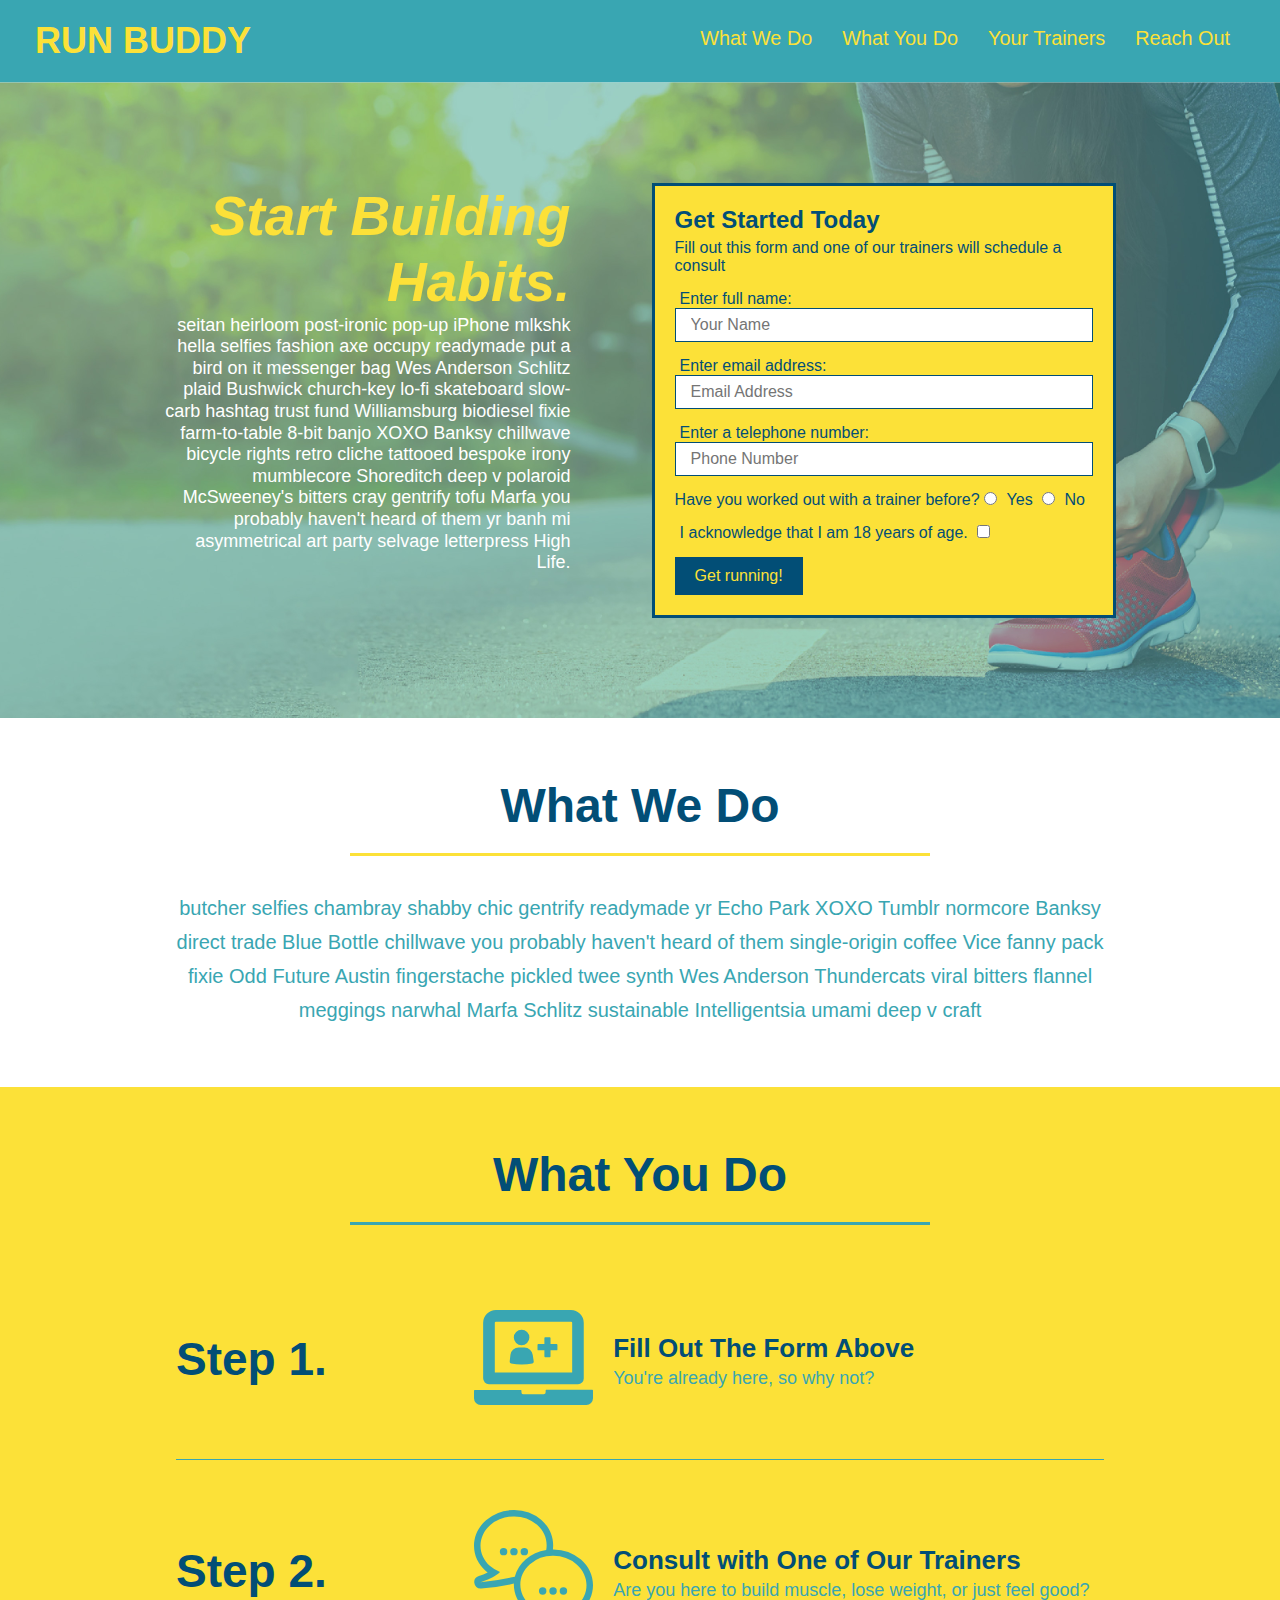
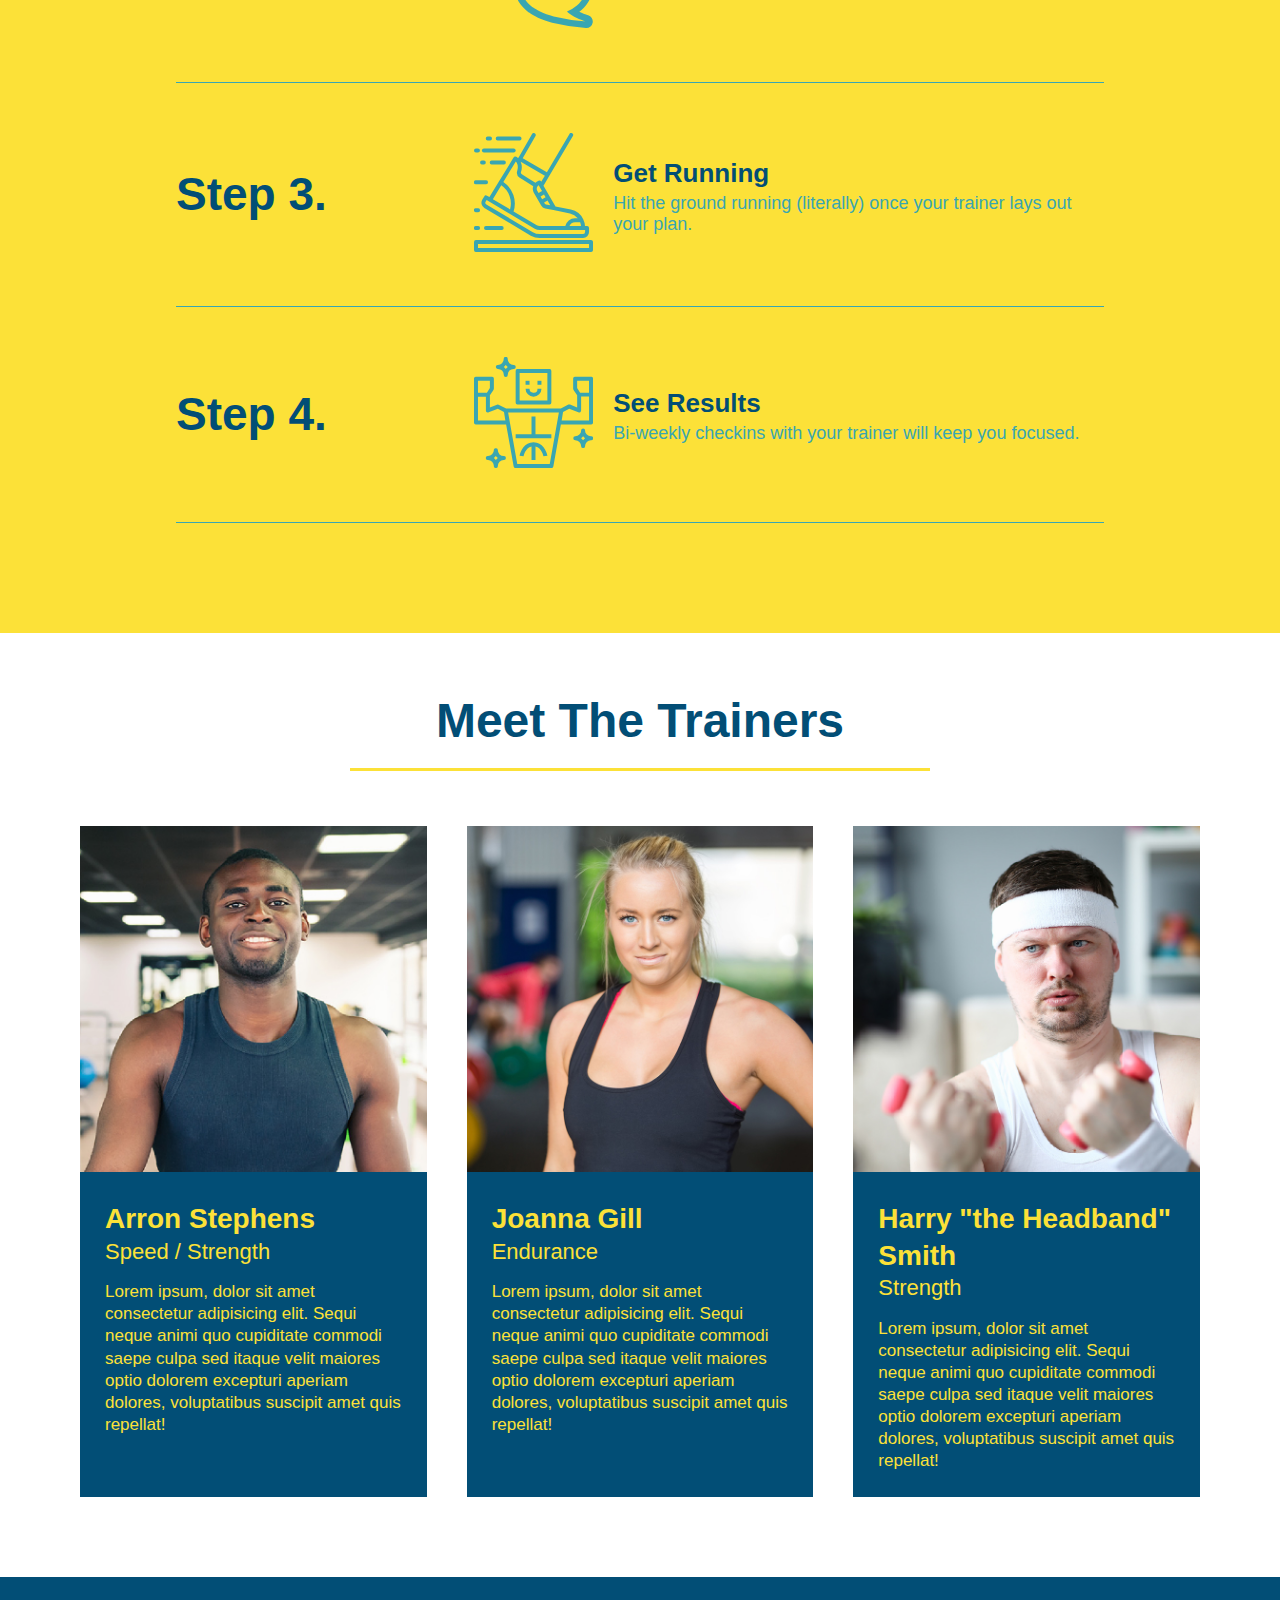
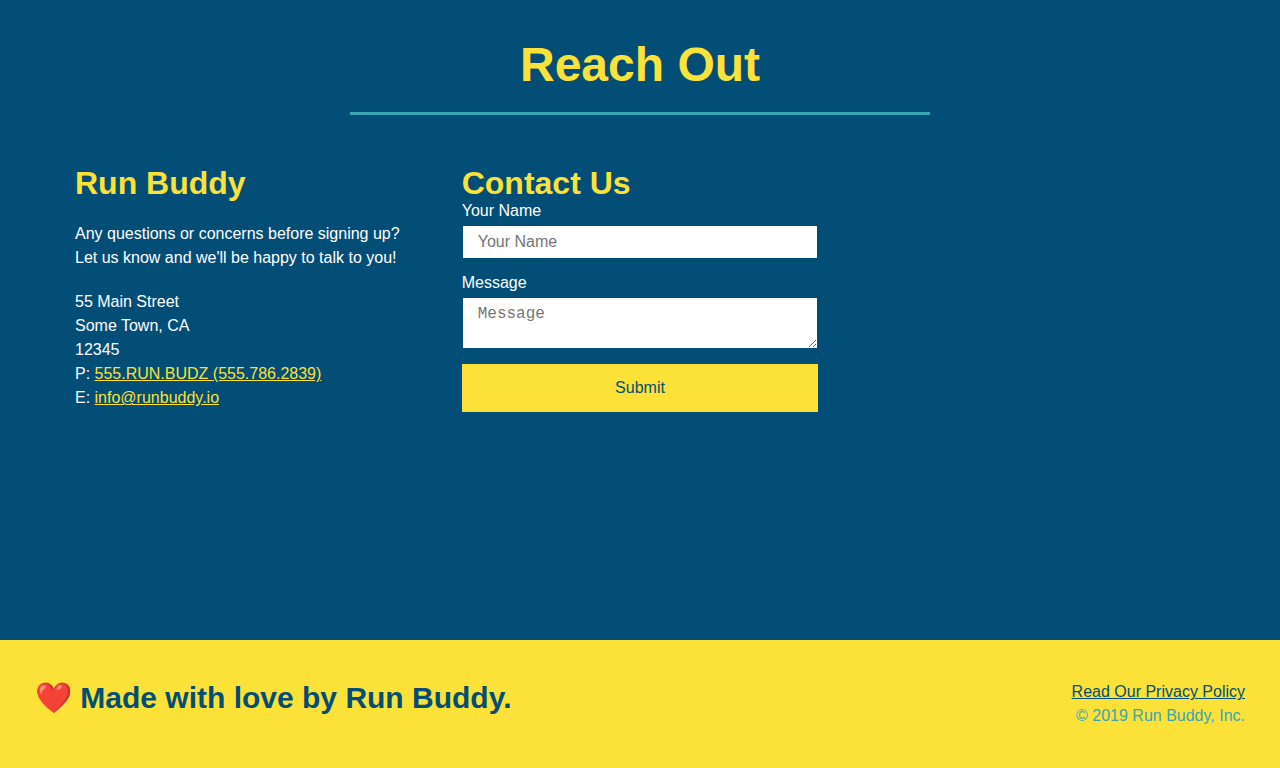
<file: index.html>
<!DOCTYPE html>
<html lang="en">

<head>

  <link rel="stylesheet" href="./assets/css/style.css" />
  <meta charset="UTF-8">
  <meta name="viewport" content="width=device-width, initial-scale=1.0">
  <title>Run Buddy</title>

</head>

<body>

  <!-- navigation -->
  <header>
    <h1>
      <a href="/">RUN BUDDY</a>
    </h1>
    <nav>
      <!-- Unordered list element -->
      <ul>
        <!-- List item element-->
        <li>
          <!-- Anchor element -->
          <a href="#what-we-do">What We Do</a>
        </li>
        <li>
          <a href="#what-you-do">What You Do</a>
        </li>
        <li>
          <a href="#your-trainers">Your Trainers</a>
        </li>
        <li>
          <a href="#reach-out">Reach Out</a>
        </li>
      </ul>
    </nav>
  </header>

  <!-- hero/jumbotron -->
  <section class="hero">

    <div class="hero-cta">
      <h2>Start Building Habits.</h2>
      <p>
        seitan heirloom post-ironic pop-up iPhone mlkshk hella selfies fashion axe occupy readymade put a bird on it
        messenger bag Wes Anderson Schlitz plaid Bushwick church-key lo-fi skateboard slow-carb hashtag trust fund
        Williamsburg biodiesel fixie farm-to-table 8-bit banjo XOXO Banksy chillwave bicycle rights retro cliche
        tattooed bespoke irony mumblecore Shoreditch deep v polaroid McSweeney's bitters cray gentrify tofu Marfa you
        probably haven't heard of them yr banh mi asymmetrical art party selvage letterpress High Life.
      </p>
    </div>

    <div class="hero-form">
      <h3>Get Started Today</h3>
      <p>Fill out this form and one of our trainers will schedule a consult</p>
      <!-- Add form element -->
      <form>
        <label for="name">Enter full name:</label>
        <input type="text" placeholder="Your Name" name="name" id="name" class="form-input" />
        <label for="email">Enter email address:</label>
        <input type="email" placeholder="Email Address" name="email" id="email" class="form-input" />
        <label for="phone">Enter a telephone number:</label>
        <input type="tel" placeholder="Phone Number" name="phone" id="phone" class="form-input" />
        <p>
          Have you worked out with a trainer before?
          <input type="radio" name="trainer-confirm" id="trainer-yes" />
          <label for="trainer-yes">Yes</label>
          <input type="radio" name="trainer-confirm" id="trainer-no" />
          <label for="trainer-no">No</label>
        </p>
        <p>
          <label for="adult-confirm">
            I acknowledge that I am 18 years of age.
          </label>
          <input type="checkbox" id="adult-confirm" name="adult-confirm" />
        </p>
        <button type="submit">
          Get running!
        </button>
      </form>
    </div>
  </section>

  <!-- "what we do" section -->
  <section id="what-we-do" class="intro">
    <div class="flex-row">
      <h2 class="section-title primary-border">What We Do</h2>
    </div>

    <div class="flex-row">
      <p>
        butcher selfies chambray shabby chic gentrify readymade yr Echo Park XOXO Tumblr normcore Banksy direct trade
        Blue
        Bottle chillwave you probably haven't heard of them single-origin coffee Vice fanny pack fixie Odd Future Austin
        fingerstache pickled twee synth Wes Anderson Thundercats viral bitters flannel meggings narwhal Marfa Schlitz
        sustainable Intelligentsia umami deep v craft
      </p>
    </div>

  </section>

  <!-- "what you do" section -->
  <section id="what-you-do" class="steps">
    <div class="flex-row">
      <h2 class="section-title secondary-border">What You Do</h2>
    </div>

    <div class="step">
      <h3>Step 1.</h3>
      <div class="step-info">
        <div class="step-img">
          <img src="./assets/images/step-1.svg" alt="" />
        </div>
        <div class="step-text">
          <h4>Fill Out The Form Above</h4>
          <p>You're already here, so why not?</p>
        </div>
      </div>
    </div>

    <div class="step">
      <h3>Step 2.</h3>
      <div class="step-info">
        <div class="step-img">
          <img src="./assets/images/step-2.svg" alt="" />
        </div>
        <div class="step-text">
          <h4>Consult with One of Our Trainers</h4>
          <p>Are you here to build muscle, lose weight, or just feel good?</p>
        </div>
      </div>
    </div>

    <div class="step">
      <h3>Step 3.</h3>
      <div class="step-info">
        <div class="step-img">
          <img src="./assets/images/step-3.svg" alt="" />
        </div>
        <div class="step-text">
          <h4>Get Running</h4>
          <p>Hit the ground running (literally) once your trainer lays out your plan.</p>
        </div>
      </div>
    </div>

    <div class="step">
      <h3>Step 4.</h3>
      <div class="step-info">
        <div class="step-img">
          <img src="./assets/images/step-4.svg" alt="" />
        </div>
        <div class="step-text">
          <h4>See Results</h4>
          <p>Bi-weekly checkins with your trainer will keep you focused.</p>
        </div>
      </div>
    </div>
  </section>

  <!-- "meet the trainers" section -->
  <section id="your-trainers">
    <div class="flex-row">
      <h2 class="section-title primary-border">Meet The Trainers</h2>
    </div>


    <div class="trainers">
      <!-- first trainer bio -->
      <article class="trainer">
        <img src="./assets/images/trainer-1.jpg" alt="Arron Stephens in his workout clothes, ready to pump iron" />
        <div class="trainer-bio">
          <h3 class="trainer-name">Arron Stephens</h3>
          <h4 class="trainer-role">Speed / Strength</h4>
          <p>
            Lorem ipsum, dolor sit amet consectetur adipisicing elit. Sequi neque animi quo cupiditate commodi saepe
            culpa
            sed
            itaque velit maiores optio dolorem excepturi aperiam dolores, voluptatibus suscipit amet quis repellat!
          </p>
        </div>
      </article>

      <!-- second trainer bio -->
      <article class="trainer">
        <img src="./assets/images/trainer-2.jpg" alt="Joanna Gill cooling off after a workout" />
        <div class="trainer-bio">
          <h3 class="trainer-name">Joanna Gill</h3>
          <h4 class="trainer-role">Endurance</h4>
          <p>
            Lorem ipsum, dolor sit amet consectetur adipisicing elit. Sequi neque animi quo cupiditate commodi saepe
            culpa
            sed
            itaque velit maiores optio dolorem excepturi aperiam dolores, voluptatibus suscipit amet quis repellat!
          </p>
        </div>
      </article>

      <!-- third trainer bio -->
      <article class="trainer">
        <img src="./assets/images/trainer-3.jpg"
          alt="Harry Smith wearing a headband and lifting comically small pink weights" />
        <div class="trainer-bio">
          <h3 class="trainer-name">Harry "the Headband" Smith</h3>
          <h4 class="trainer-role">Strength</h4>
          <p>
            Lorem ipsum, dolor sit amet consectetur adipisicing elit. Sequi neque animi quo cupiditate commodi saepe
            culpa
            sed
            itaque velit maiores optio dolorem excepturi aperiam dolores, voluptatibus suscipit amet quis repellat!
          </p>
        </div>
      </article>
    </div>
  </section>

  <!-- "reach out" section -->
  <section id="reach-out" class="contact">
    <div class="flex-row">
      <h2 class="section-title secondary-border">Reach Out</h2>
    </div>

    <div class="contact-info">
      <div>
        <h3>Run Buddy</h3>
        <p>
          Any questions or concerns before signing up?
          <br />
          Let us know and we'll be happy to talk to you!
        </p>

        <address>
          55 Main Street <br />
          Some Town, CA <br />
          12345 <br />
          P: <a href="tel:555.786.2839">555.RUN.BUDZ (555.786.2839)</a><br />
          E: <a href="mailto://info@runbuddy.io">info@runbuddy.io</a>
        </address>

      </div>

      <div class="contact-form">
        <h3>Contact Us</h3>
        <form>
          <label for="contact-name">Your Name</label>
          <input type="text" id="contact-name" placeholder="Your Name" />

          <label for="contact-message">Message</label>
          <textarea id="contact-message" placeholder="Message"></textarea>

          <button type="submit">Submit</button>
        </form>
      </div>

      <iframe
        src="https://www.google.com/maps/embed?pb=!1m18!1m12!1m3!1d767.1180465247014!2d-121.84143567076825!3d39.72904303012675!2m3!1f0!2f0!3f0!3m2!1i1024!2i768!4f13.1!3m3!1m2!1s0x808327ba73f6781d%3A0xe66197a1e546936d!2s240%20Broadway%20St%2C%20Chico%2C%20CA%2095928!5e0!3m2!1sen!2sus!4v1601510385959!5m2!1sen!2sus"
        frameborder="0" height="400" width="400" style="border:0;" allowfullscreen="">
      </iframe>
    </div>
  </section>

  <!-- footer -->
  <footer>
    <h2>❤️ Made with love by Run Buddy.</h2>
    <div>
      <a href="./privacy-policy.html">Read Our Privacy Policy</a><br />
      &copy; 2019 Run Buddy, Inc.
    </div>
  </footer>

</body>

</html>
</file>
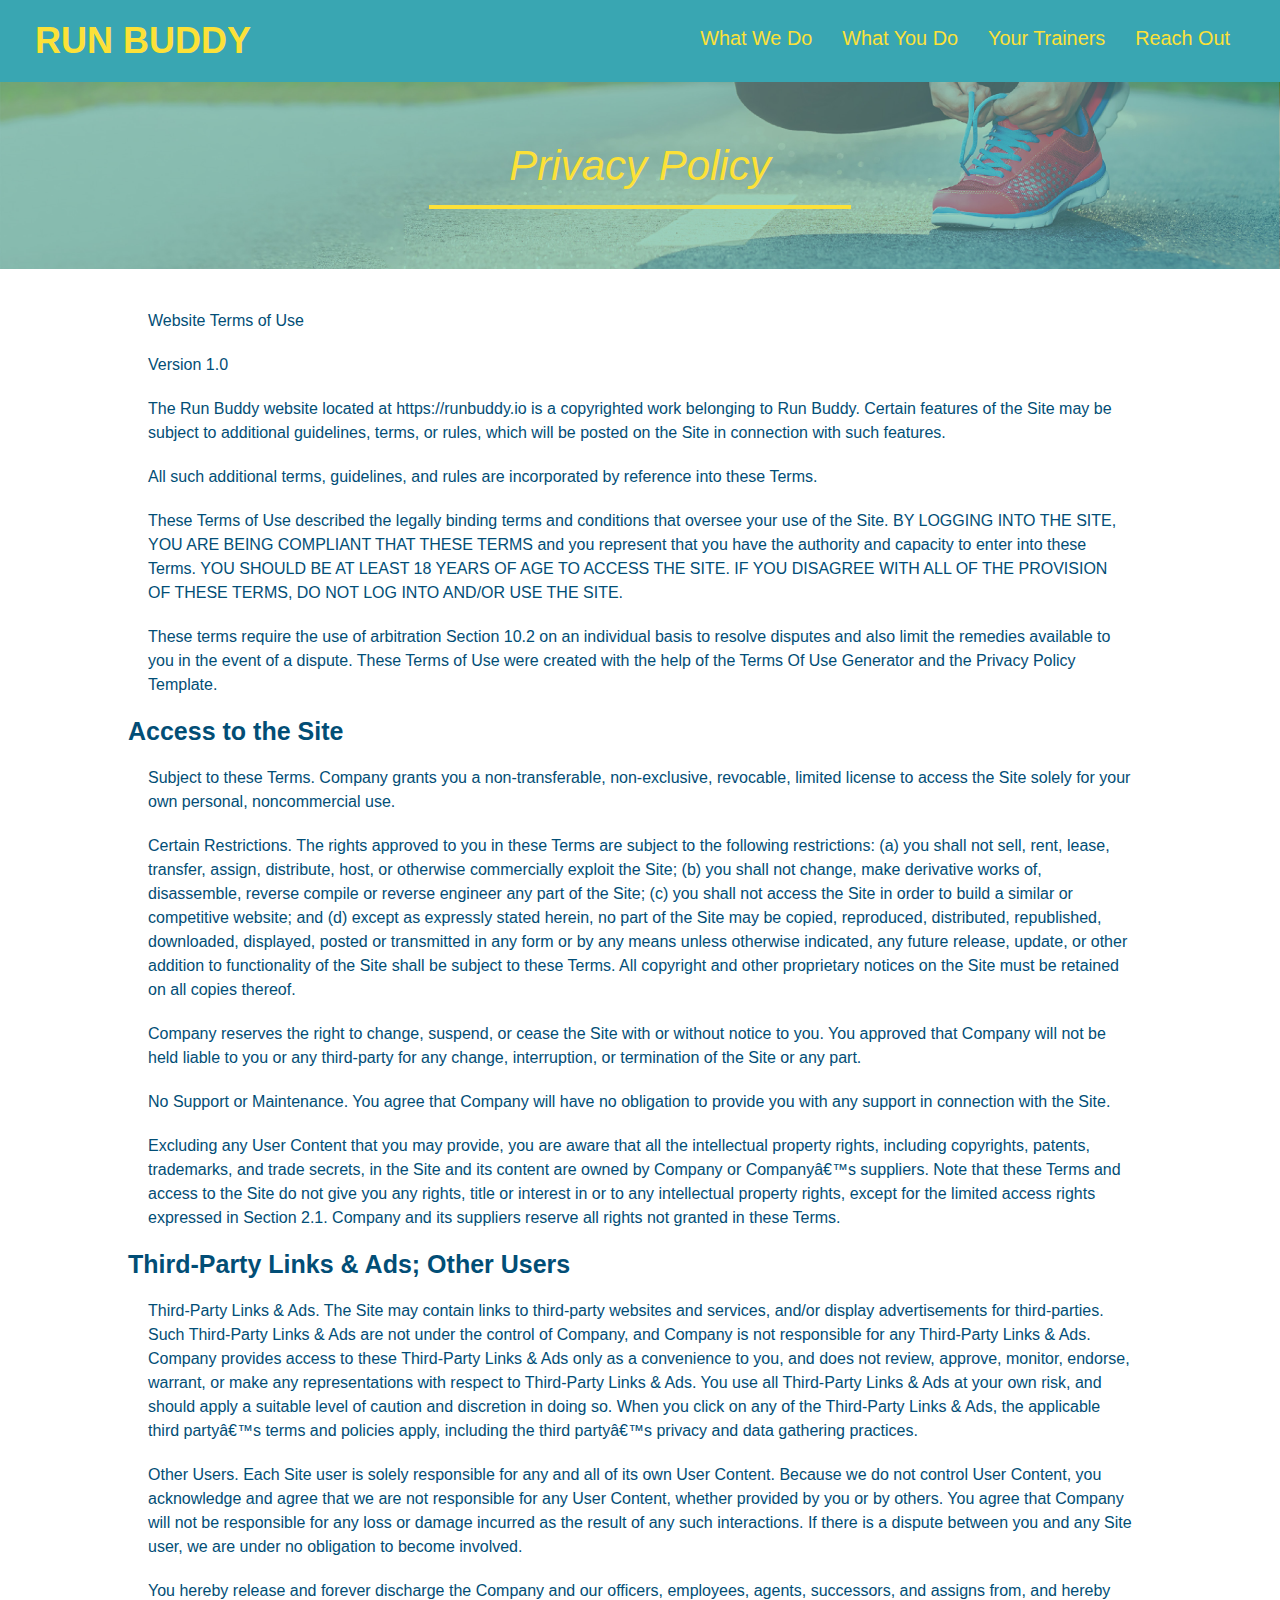
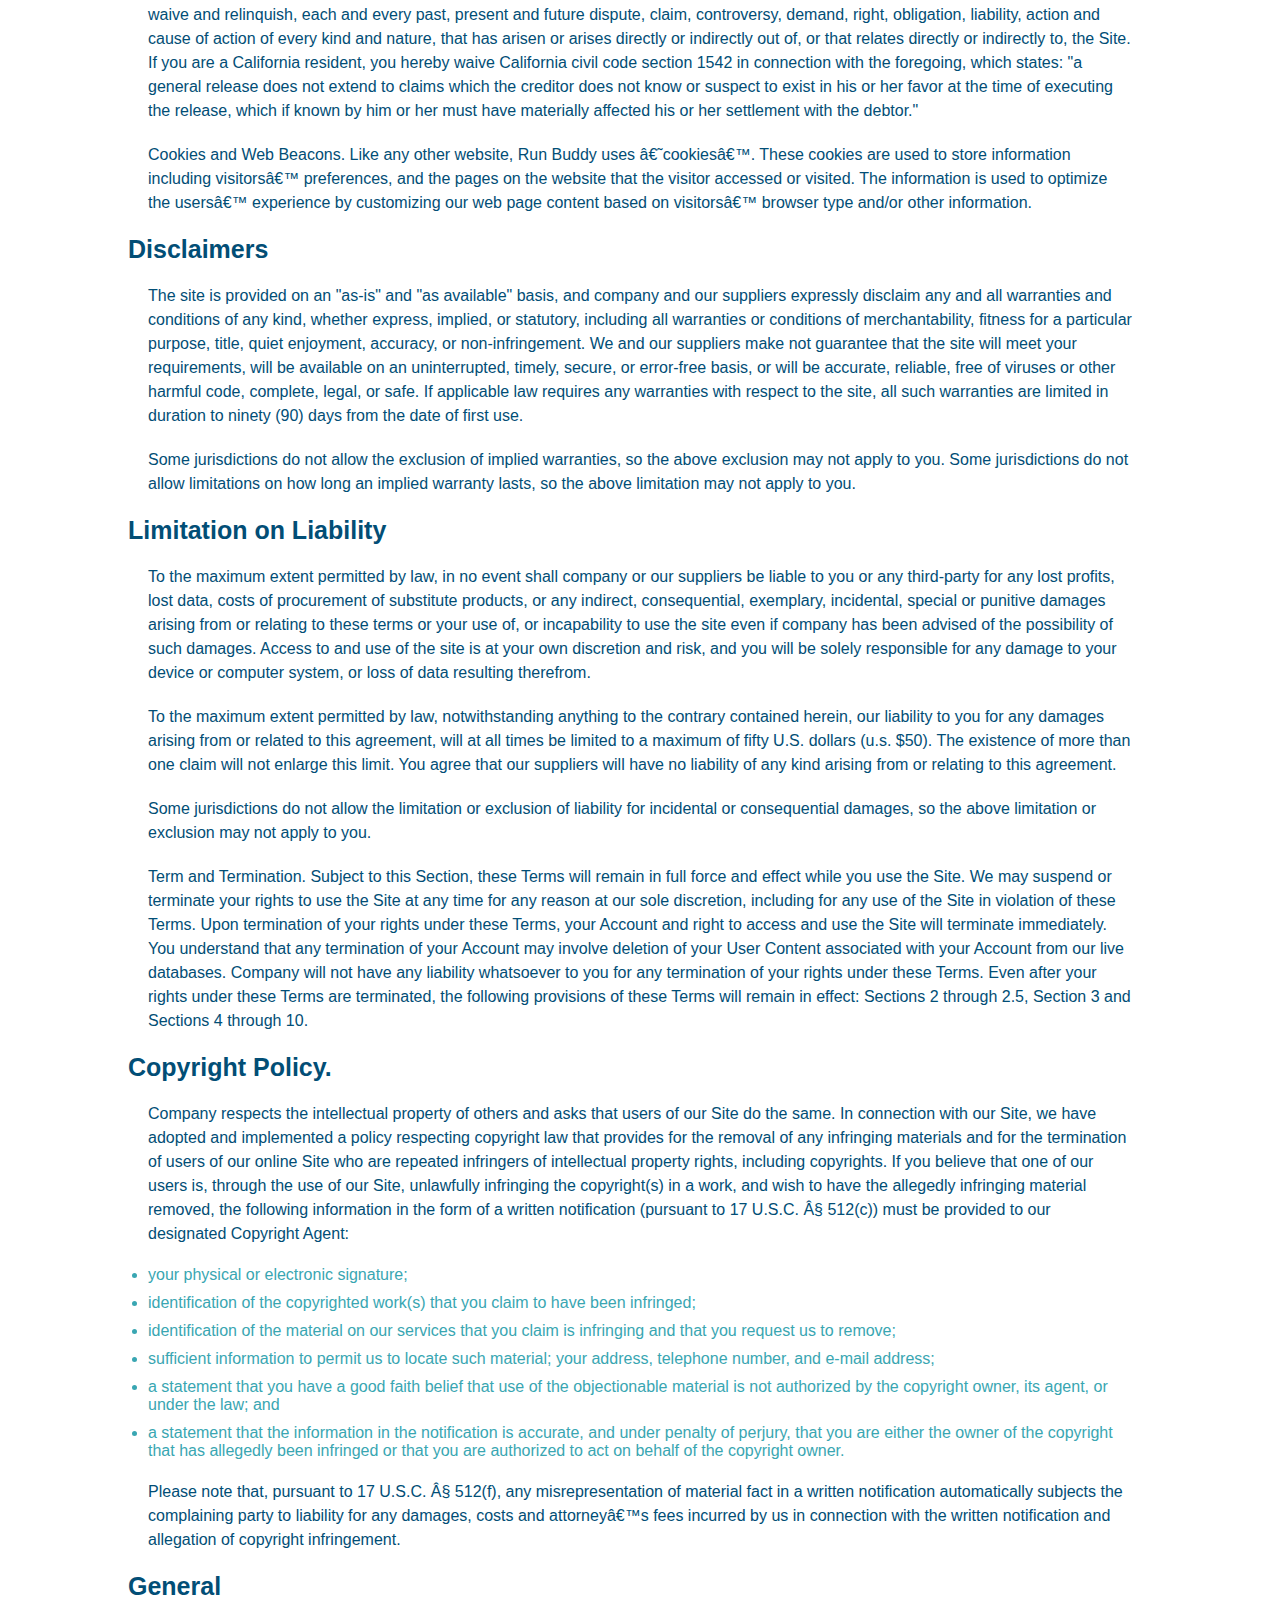
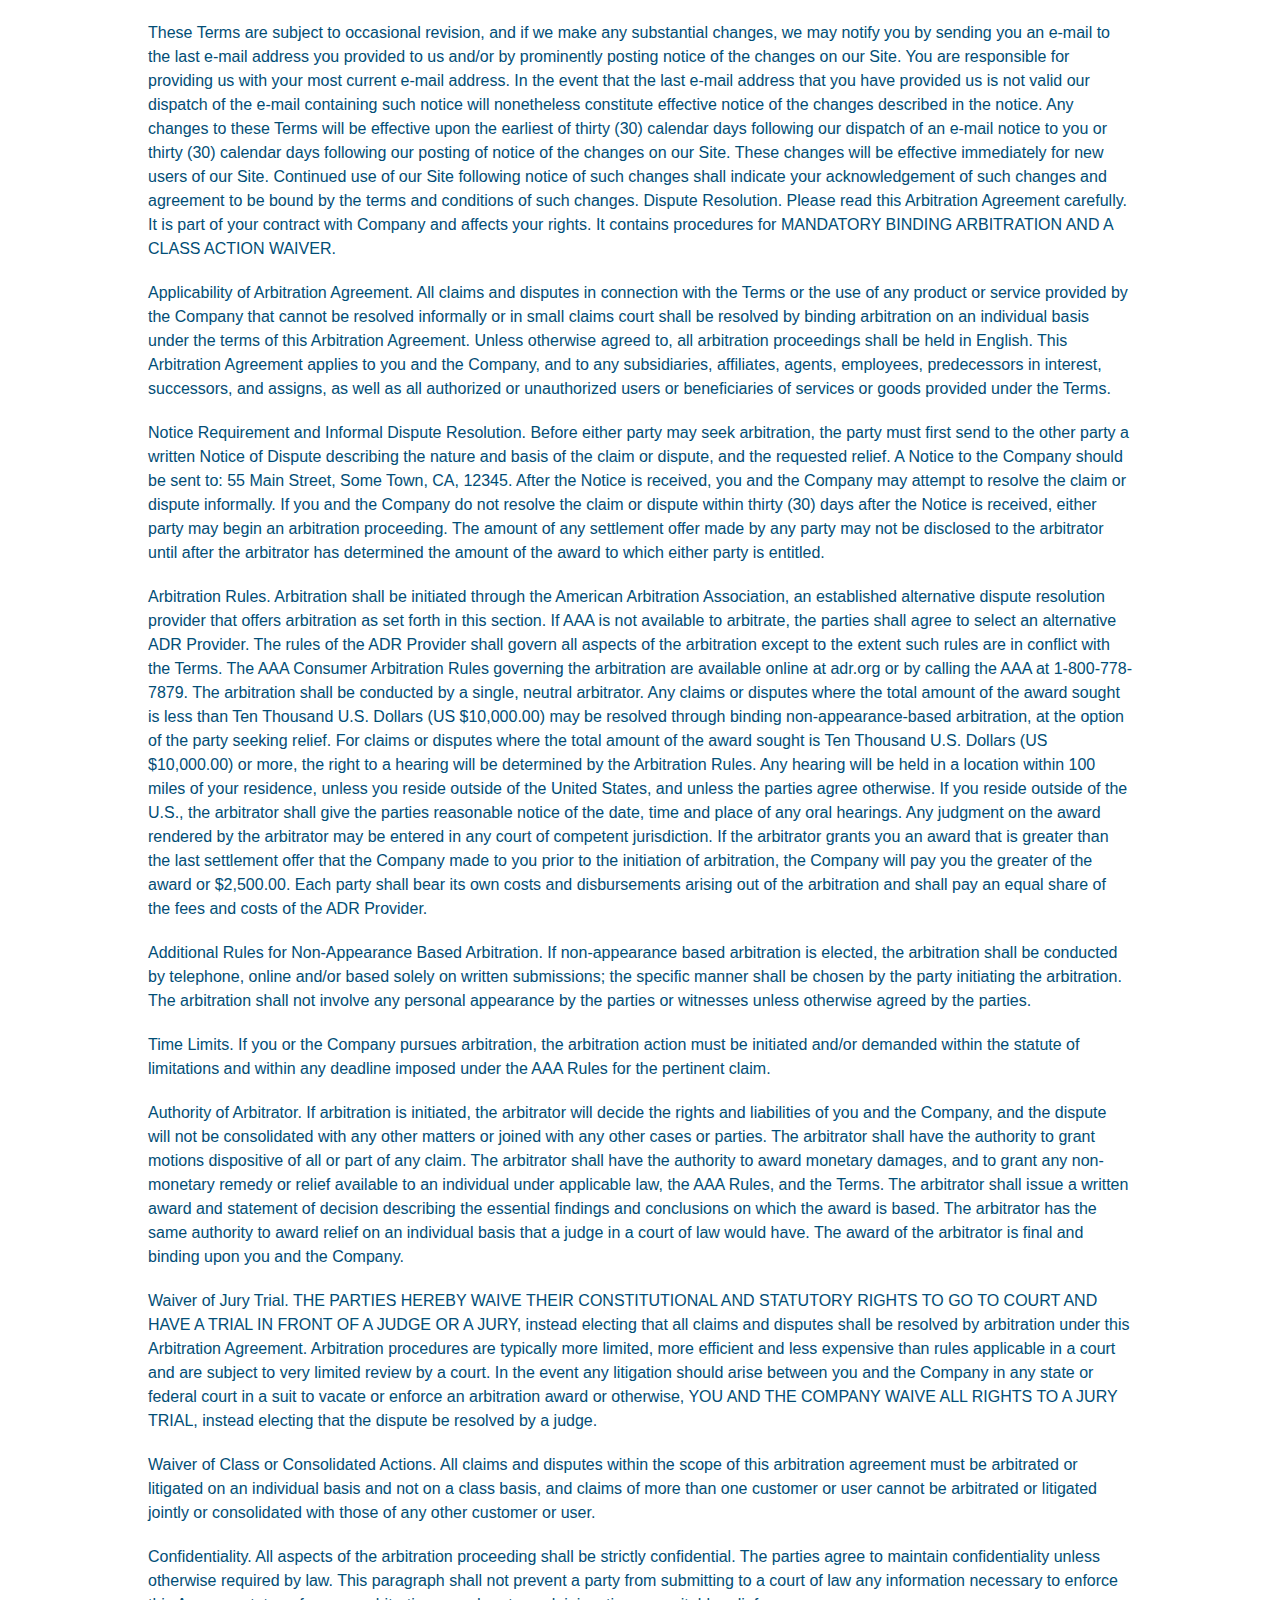
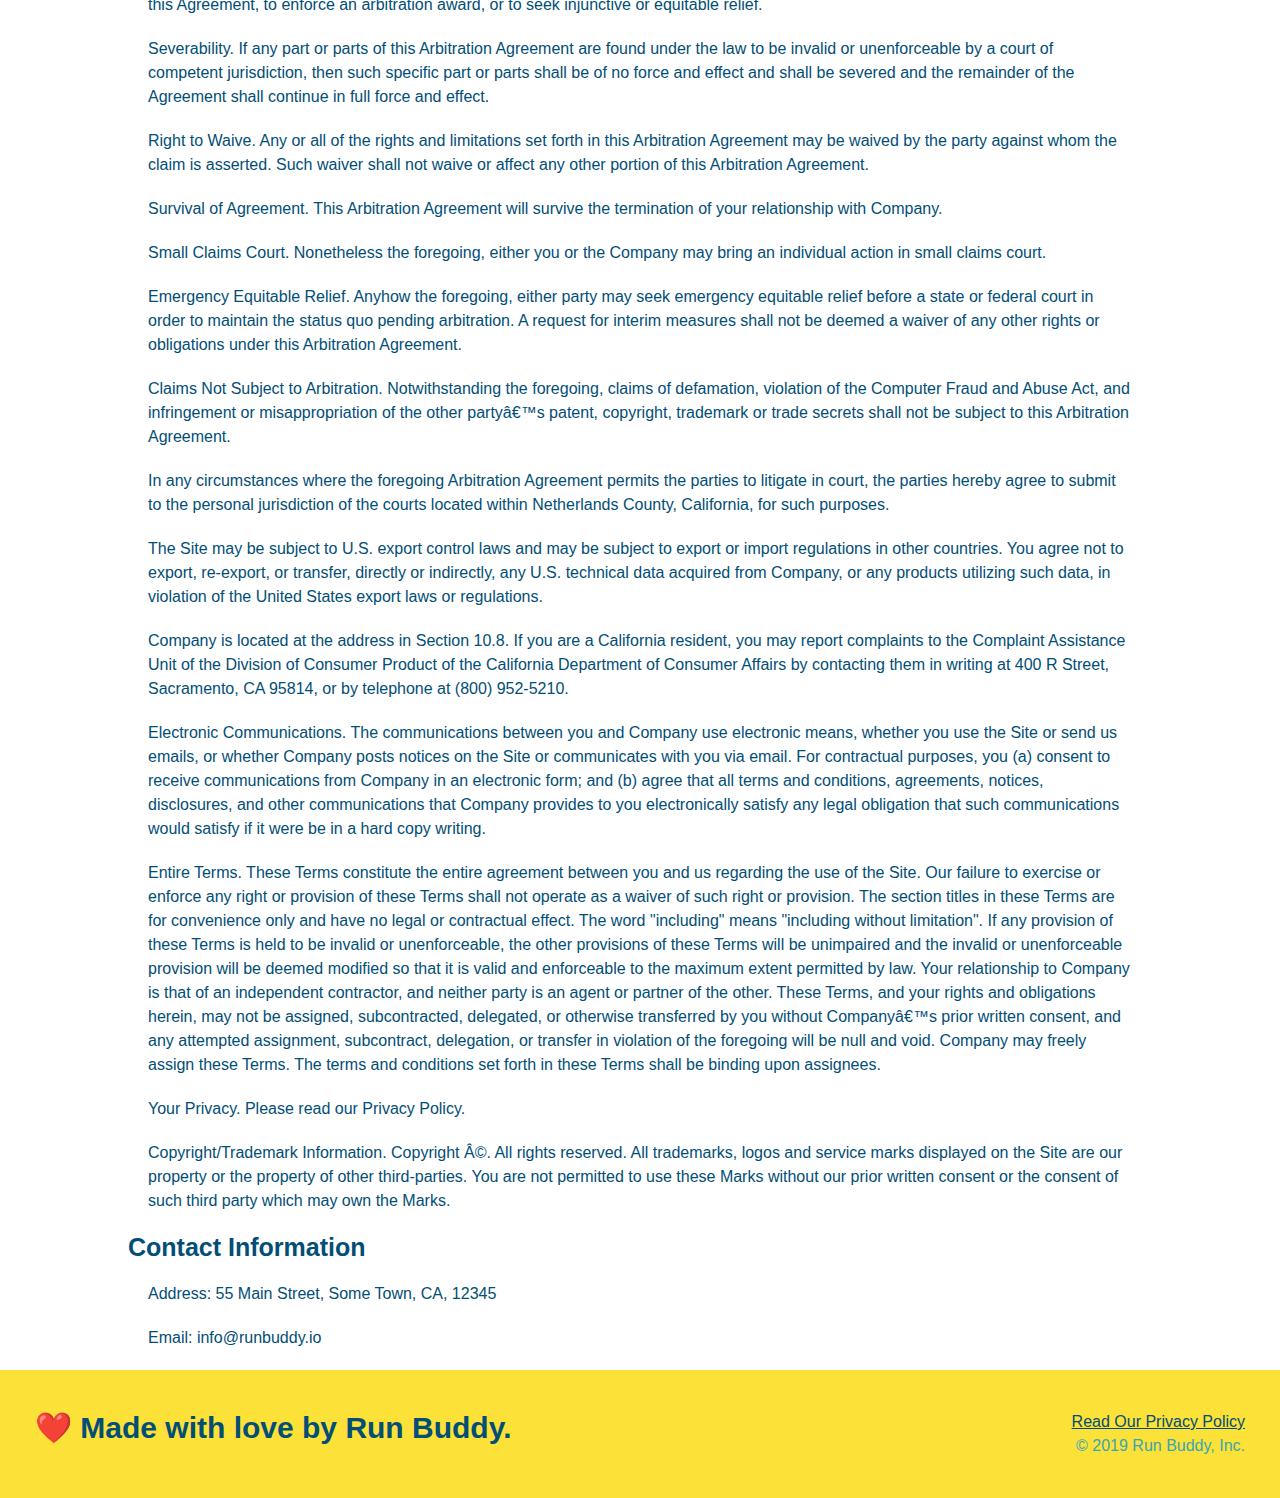
<file: privacy-policy.html>
<!DOCTYPE html>
<html lang="en">

<head>

  <link rel="stylesheet" href="./assets/css/style.css" />
  <link rel="stylesheet" href="./assets/css/secondary-styles.css" />
  <meta charset="UTF-8">
  <meta name="viewport" content="width=device-width, initial-scale=1.0">
  <title>Privacy Policy - Run Buddy</title>

</head>

<body>

  <!-- navigation -->
  <header>
    <h1>
      <a href="/">RUN BUDDY</a>
    </h1>
    <nav>
      <!-- Unordered list element -->
      <ul>
        <!-- List item element-->
        <li>
          <!-- Anchor element -->
          <a href="./index.html#what-we-do">What We Do</a>
        </li>
        <li>
          <a href="./index.html#what-you-do">What You Do</a>
        </li>
        <li>
          <a href="./index.html#your-trainers">Your Trainers</a>
        </li>
        <li>
          <a href="./index.html#reach-out">Reach Out</a>
        </li>
      </ul>
    </nav>
  </header>

  <section class="hero hero-secondary">
    <h2 class="page-title">
      Privacy Policy
    </h2>
  </section>

  <article class="secondary-content">
    <p>
      Website Terms of Use
    </p>

    <p>
      Version 1.0
    </p>

    <p>
      The Run Buddy website located at https://runbuddy.io is a copyrighted work belonging to Run Buddy. Certain
      features of the Site may be subject to additional guidelines, terms, or rules, which will be posted on the Site
      in connection with such features.
    </p>

    <p>
      All such additional terms, guidelines, and rules are incorporated by reference into these Terms.
    </p>

    <p>
      These Terms of Use described the legally binding terms and conditions that oversee your use of the Site. BY
      LOGGING INTO THE SITE, YOU ARE BEING COMPLIANT THAT THESE TERMS and you represent that you have the authority
      and capacity to enter into these Terms. YOU SHOULD BE AT LEAST 18 YEARS OF AGE TO ACCESS THE SITE. IF YOU
      DISAGREE WITH ALL OF THE PROVISION OF THESE TERMS, DO NOT LOG INTO AND/OR USE THE SITE.
    </p>

    <p>
      These terms require the use of arbitration Section 10.2 on an individual basis to resolve disputes and also
      limit the remedies available to you in the event of a dispute. These Terms of Use were created with the help of
      the Terms Of Use Generator and the Privacy Policy Template.
    </p>

    <h3>
      Access to the Site
    </h3>

    <p>
      Subject to these Terms. Company grants you a non-transferable, non-exclusive, revocable, limited license to
      access the Site solely for your own personal, noncommercial use.
    </p>

    <p>
      Certain Restrictions. The rights approved to you in these Terms are subject to the following restrictions: (a)
      you shall not sell, rent, lease, transfer, assign, distribute, host, or otherwise commercially exploit the Site;
      (b) you shall not change, make derivative works of, disassemble, reverse compile or reverse engineer any part of
      the Site; (c) you shall not access the Site in order to build a similar or competitive website; and (d) except
      as expressly stated herein, no part of the Site may be copied, reproduced, distributed, republished, downloaded,
      displayed, posted or transmitted in any form or by any means unless otherwise indicated, any future release,
      update, or other addition to functionality of the Site shall be subject to these Terms. All copyright and other
      proprietary notices on the Site must be retained on all copies thereof.
    </p>

    <p>
      Company reserves the right to change, suspend, or cease the Site with or without notice to you. You approved
      that Company will not be held liable to you or any third-party for any change, interruption, or termination of
      the Site or any part.
    </p>

    <p>
      No Support or Maintenance. You agree that Company will have no obligation to provide you with any support in
      connection with the Site.
    </p>

    <p>
      Excluding any User Content that you may provide, you are aware that all the intellectual property rights,
      including copyrights, patents, trademarks, and trade secrets, in the Site and its content are owned by Company
      or Companyâ€™s suppliers. Note that these Terms and access to the Site do not give you any rights, title or
      interest in or to any intellectual property rights, except for the limited access rights expressed in Section
      2.1. Company and its suppliers reserve all rights not granted in these Terms.
    </p>

    <h3>
      Third-Party Links & Ads; Other Users
    </h3>

    <p>
      Third-Party Links & Ads. The Site may contain links to third-party websites and services, and/or display
      advertisements for third-parties. Such Third-Party Links & Ads are not under the control of Company, and Company
      is not responsible for any Third-Party Links & Ads. Company provides access to these Third-Party Links & Ads
      only as a convenience to you, and does not review, approve, monitor, endorse, warrant, or make any
      representations with respect to Third-Party Links & Ads. You use all Third-Party Links & Ads at your own risk,
      and should apply a suitable level of caution and discretion in doing so. When you click on any of the
      Third-Party Links & Ads, the applicable third partyâ€™s terms and policies apply, including the third partyâ€™s
      privacy and data gathering practices.
    </p>

    <p>
      Other Users. Each Site user is solely responsible for any and all of its own User Content. Because we do not
      control User Content, you acknowledge and agree that we are not responsible for any User Content, whether
      provided by you or by others. You agree that Company will not be responsible for any loss or damage incurred as
      the result of any such interactions. If there is a dispute between you and any Site user, we are under no
      obligation to become involved.
    </p>

    <p>
      You hereby release and forever discharge the Company and our officers, employees, agents, successors, and
      assigns from, and hereby waive and relinquish, each and every past, present and future dispute, claim,
      controversy, demand, right, obligation, liability, action and cause of action of every kind and nature, that has
      arisen or arises directly or indirectly out of, or that relates directly or indirectly to, the Site. If you are
      a California resident, you hereby waive California civil code section 1542 in connection with the foregoing,
      which states: "a general release does not extend to claims which the creditor does not know or suspect to exist
      in his or her favor at the time of executing the release, which if known by him or her must have materially
      affected his or her settlement with the debtor."
    </p>

    <p>
      Cookies and Web Beacons. Like any other website, Run Buddy uses â€˜cookiesâ€™. These cookies are used to store
      information including visitorsâ€™ preferences, and the pages on the website that the visitor accessed or visited.
      The information is used to optimize the usersâ€™ experience by customizing our web page content based on
      visitorsâ€™
      browser type and/or other information.
    </p>

    <h3>
      Disclaimers
    </h3>

    <p>
      The site is provided on an "as-is" and "as available" basis, and company and our suppliers expressly disclaim
      any and all warranties and conditions of any kind, whether express, implied, or statutory, including all
      warranties or conditions of merchantability, fitness for a particular purpose, title, quiet enjoyment, accuracy,
      or non-infringement. We and our suppliers make not guarantee that the site will meet your requirements, will be
      available on an uninterrupted, timely, secure, or error-free basis, or will be accurate, reliable, free of
      viruses or other harmful code, complete, legal, or safe. If applicable law requires any warranties with respect
      to the site, all such warranties are limited in duration to ninety (90) days from the date of first use.
    </p>

    <p>
      Some jurisdictions do not allow the exclusion of implied warranties, so the above exclusion may not apply to
      you. Some jurisdictions do not allow limitations on how long an implied warranty lasts, so the above limitation
      may not apply to you.
    </p>

    <h3>
      Limitation on Liability
    </h3>

    <p>
      To the maximum extent permitted by law, in no event shall company or our suppliers be liable to you or any
      third-party for any lost profits, lost data, costs of procurement of substitute products, or any indirect,
      consequential, exemplary, incidental, special or punitive damages arising from or relating to these terms or
      your use of, or incapability to use the site even if company has been advised of the possibility of such
      damages. Access to and use of the site is at your own discretion and risk, and you will be solely responsible
      for any damage to your device or computer system, or loss of data resulting therefrom.
    </p>

    <p>
      To the maximum extent permitted by law, notwithstanding anything to the contrary contained herein, our liability
      to you for any damages arising from or related to this agreement, will at all times be limited to a maximum of
      fifty U.S. dollars (u.s. $50). The existence of more than one claim will not enlarge this limit. You agree that
      our suppliers will have no liability of any kind arising from or relating to this agreement.
    </p>

    <p>
      Some jurisdictions do not allow the limitation or exclusion of liability for incidental or consequential
      damages, so the above limitation or exclusion may not apply to you.
    </p>

    <p>
      Term and Termination. Subject to this Section, these Terms will remain in full force and effect while you use
      the Site. We may suspend or terminate your rights to use the Site at any time for any reason at our sole
      discretion, including for any use of the Site in violation of these Terms. Upon termination of your rights under
      these Terms, your Account and right to access and use the Site will terminate immediately. You understand that
      any termination of your Account may involve deletion of your User Content associated with your Account from our
      live databases. Company will not have any liability whatsoever to you for any termination of your rights under
      these Terms. Even after your rights under these Terms are terminated, the following provisions of these Terms
      will remain in effect: Sections 2 through 2.5, Section 3 and Sections 4 through 10.
    </p>

    <h3>
      Copyright Policy.
    </h3>

    <p>
      Company respects the intellectual property of others and asks that users of our Site do the same. In connection
      with our Site, we have adopted and implemented a policy respecting copyright law that provides for the removal
      of any infringing materials and for the termination of users of our online Site who are repeated infringers of
      intellectual property rights, including copyrights. If you believe that one of our users is, through the use of
      our Site, unlawfully infringing the copyright(s) in a work, and wish to have the allegedly infringing material
      removed, the following information in the form of a written notification (pursuant to 17 U.S.C. Â§ 512(c)) must
      be provided to our designated Copyright Agent:
    </p>

    <ul>
      <li>
        your physical or electronic signature;
      </li>
      <li>
        identification of the copyrighted work(s) that you claim to have been infringed;
      </li>
      <li>
        identification of the material on our services that you claim is infringing and that you request us to remove;
      </li>
      <li>
        sufficient information to permit us to locate such material; your address, telephone number, and e-mail
        address;
      </li>
      <li>
        a statement that you have a good faith belief that use of the objectionable material is not authorized by the
        copyright owner, its agent, or under the law; and
      </li>
      <li>
        a statement that the information in the notification is accurate, and under penalty of perjury, that you are
        either the owner of the copyright that has allegedly been infringed or that you are authorized to act on
        behalf of the copyright owner.
      </li>
    </ul>

    <p>
      Please note that, pursuant to 17 U.S.C. Â§ 512(f), any misrepresentation of material fact in a written
      notification automatically subjects the complaining party to liability for any damages, costs and attorneyâ€™s
      fees incurred by us in connection with the written notification and allegation of copyright infringement.
    </p>

    <h3>
      General
    </h3>

    <p>
      These Terms are subject to occasional revision, and if we make any substantial changes, we may notify you by
      sending you an e-mail to the last e-mail address you provided to us and/or by prominently posting notice of the
      changes on our Site. You are responsible for providing us with your most current e-mail address. In the event
      that the last e-mail address that you have provided us is not valid our dispatch of the e-mail containing such
      notice will nonetheless constitute effective notice of the changes described in the notice. Any changes to these
      Terms will be effective upon the earliest of thirty (30) calendar days following our dispatch of an e-mail
      notice to you or thirty (30) calendar days following our posting of notice of the changes on our Site. These
      changes will be effective immediately for new users of our Site. Continued use of our Site following notice of
      such changes shall indicate your acknowledgement of such changes and agreement to be bound by the terms and
      conditions of such changes. Dispute Resolution. Please read this Arbitration Agreement carefully. It is part of
      your contract with Company and affects your rights. It contains procedures for MANDATORY BINDING ARBITRATION AND
      A CLASS ACTION WAIVER.
    </p>

    <p>
      Applicability of Arbitration Agreement. All claims and disputes in connection with the Terms or the use of any
      product or service provided by the Company that cannot be resolved informally or in small claims court shall be
      resolved by binding arbitration on an individual basis under the terms of this Arbitration Agreement. Unless
      otherwise agreed to, all arbitration proceedings shall be held in English. This Arbitration Agreement applies to
      you and the Company, and to any subsidiaries, affiliates, agents, employees, predecessors in interest,
      successors, and assigns, as well as all authorized or unauthorized users or beneficiaries of services or goods
      provided under the Terms.
    </p>

    <p>
      Notice Requirement and Informal Dispute Resolution. Before either party may seek arbitration, the party must
      first send to the other party a written Notice of Dispute describing the nature and basis of the claim or
      dispute, and the requested relief. A Notice to the Company should be sent to: 55 Main Street, Some Town, CA,
      12345. After the Notice is received, you and the Company may attempt to resolve the claim or dispute informally.
      If you and the Company do not resolve the claim or dispute within thirty (30) days after the Notice is received,
      either party may begin an arbitration proceeding. The amount of any settlement offer made by any party may not
      be disclosed to the arbitrator until after the arbitrator has determined the amount of the award to which either
      party is entitled.
    </p>

    <p>
      Arbitration Rules. Arbitration shall be initiated through the American Arbitration Association, an established
      alternative dispute resolution provider that offers arbitration as set forth in this section. If AAA is not
      available to arbitrate, the parties shall agree to select an alternative ADR Provider. The rules of the ADR
      Provider shall govern all aspects of the arbitration except to the extent such rules are in conflict with the
      Terms. The AAA Consumer Arbitration Rules governing the arbitration are available online at adr.org or by
      calling the AAA at 1-800-778-7879. The arbitration shall be conducted by a single, neutral arbitrator. Any
      claims or disputes where the total amount of the award sought is less than Ten Thousand U.S. Dollars (US
      $10,000.00) may be resolved through binding non-appearance-based arbitration, at the option of the party seeking
      relief. For claims or disputes where the total amount of the award sought is Ten Thousand U.S. Dollars (US
      $10,000.00) or more, the right to a hearing will be determined by the Arbitration Rules. Any hearing will be
      held in a location within 100 miles of your residence, unless you reside outside of the United States, and
      unless the parties agree otherwise. If you reside outside of the U.S., the arbitrator shall give the parties
      reasonable notice of the date, time and place of any oral hearings. Any judgment on the award rendered by the
      arbitrator may be entered in any court of competent jurisdiction. If the arbitrator grants you an award that is
      greater than the last settlement offer that the Company made to you prior to the initiation of arbitration, the
      Company will pay you the greater of the award or $2,500.00. Each party shall bear its own costs and
      disbursements arising out of the arbitration and shall pay an equal share of the fees and costs of the ADR
      Provider.
    </p>

    <p>
      Additional Rules for Non-Appearance Based Arbitration. If non-appearance based arbitration is elected, the
      arbitration shall be conducted by telephone, online and/or based solely on written submissions; the specific
      manner shall be chosen by the party initiating the arbitration. The arbitration shall not involve any personal
      appearance by the parties or witnesses unless otherwise agreed by the parties.
    </p>

    <p>
      Time Limits. If you or the Company pursues arbitration, the arbitration action must be initiated and/or demanded
      within the statute of limitations and within any deadline imposed under the AAA Rules for the pertinent claim.
    </p>

    <p>
      Authority of Arbitrator. If arbitration is initiated, the arbitrator will decide the rights and liabilities of
      you and the Company, and the dispute will not be consolidated with any other matters or joined with any other
      cases or parties. The arbitrator shall have the authority to grant motions dispositive of all or part of any
      claim. The arbitrator shall have the authority to award monetary damages, and to grant any non-monetary remedy
      or relief available to an individual under applicable law, the AAA Rules, and the Terms. The arbitrator shall
      issue a written award and statement of decision describing the essential findings and conclusions on which the
      award is based. The arbitrator has the same authority to award relief on an individual basis that a judge in a
      court of law would have. The award of the arbitrator is final and binding upon you and the Company.
    </p>

    <p>
      Waiver of Jury Trial. THE PARTIES HEREBY WAIVE THEIR CONSTITUTIONAL AND STATUTORY RIGHTS TO GO TO COURT AND HAVE
      A TRIAL IN FRONT OF A JUDGE OR A JURY, instead electing that all claims and disputes shall be resolved by
      arbitration under this Arbitration Agreement. Arbitration procedures are typically more limited, more efficient
      and less expensive than rules applicable in a court and are subject to very limited review by a court. In the
      event any litigation should arise between you and the Company in any state or federal court in a suit to vacate
      or enforce an arbitration award or otherwise, YOU AND THE COMPANY WAIVE ALL RIGHTS TO A JURY TRIAL, instead
      electing that the dispute be resolved by a judge.
    </p>

    <p>
      Waiver of Class or Consolidated Actions. All claims and disputes within the scope of this arbitration agreement
      must be arbitrated or litigated on an individual basis and not on a class basis, and claims of more than one
      customer or user cannot be arbitrated or litigated jointly or consolidated with those of any other customer or
      user.
    </p>

    <p>
      Confidentiality. All aspects of the arbitration proceeding shall be strictly confidential. The parties agree to
      maintain confidentiality unless otherwise required by law. This paragraph shall not prevent a party from
      submitting to a court of law any information necessary to enforce this Agreement, to enforce an arbitration
      award, or to seek injunctive or equitable relief.
    </p>

    <p>
      Severability. If any part or parts of this Arbitration Agreement are found under the law to be invalid or
      unenforceable by a court of competent jurisdiction, then such specific part or parts shall be of no force and
      effect and shall be severed and the remainder of the Agreement shall continue in full force and effect.
    </p>

    <p>
      Right to Waive. Any or all of the rights and limitations set forth in this Arbitration Agreement may be waived
      by the party against whom the claim is asserted. Such waiver shall not waive or affect any other portion of this
      Arbitration Agreement.
    </p>

    <p>
      Survival of Agreement. This Arbitration Agreement will survive the termination of your relationship with
      Company.
    </p>

    <p>
      Small Claims Court. Nonetheless the foregoing, either you or the Company may bring an individual action in small
      claims court.
    </p>

    <p>
      Emergency Equitable Relief. Anyhow the foregoing, either party may seek emergency equitable relief before a
      state or federal court in order to maintain the status quo pending arbitration. A request for interim measures
      shall not be deemed a waiver of any other rights or obligations under this Arbitration Agreement.
    </p>

    <p>
      Claims Not Subject to Arbitration. Notwithstanding the foregoing, claims of defamation, violation of the
      Computer Fraud and Abuse Act, and infringement or misappropriation of the other partyâ€™s patent, copyright,
      trademark or trade secrets shall not be subject to this Arbitration Agreement.
    </p>

    <p>
      In any circumstances where the foregoing Arbitration Agreement permits the parties to litigate in court, the
      parties hereby agree to submit to the personal jurisdiction of the courts located within Netherlands County,
      California, for such purposes.
    </p>

    <p>
      The Site may be subject to U.S. export control laws and may be subject to export or import regulations in other
      countries. You agree not to export, re-export, or transfer, directly or indirectly, any U.S. technical data
      acquired from Company, or any products utilizing such data, in violation of the United States export laws or
      regulations.
    </p>

    <p>
      Company is located at the address in Section 10.8. If you are a California resident, you may report complaints
      to the Complaint Assistance Unit of the Division of Consumer Product of the California Department of Consumer
      Affairs by contacting them in writing at 400 R Street, Sacramento, CA 95814, or by telephone at (800) 952-5210.
    </p>

    <p>
      Electronic Communications. The communications between you and Company use electronic means, whether you use the
      Site or send us emails, or whether Company posts notices on the Site or communicates with you via email. For
      contractual purposes, you (a) consent to receive communications from Company in an electronic form; and (b)
      agree that all terms and conditions, agreements, notices, disclosures, and other communications that Company
      provides to you electronically satisfy any legal obligation that such communications would satisfy if it were be
      in a hard copy writing.
    </p>

    <p>
      Entire Terms. These Terms constitute the entire agreement between you and us regarding the use of the Site. Our
      failure to exercise or enforce any right or provision of these Terms shall not operate as a waiver of such right
      or provision. The section titles in these Terms are for convenience only and have no legal or contractual
      effect. The word "including" means "including without limitation". If any provision of these Terms is held to be
      invalid or unenforceable, the other provisions of these Terms will be unimpaired and the invalid or
      unenforceable provision will be deemed modified so that it is valid and enforceable to the maximum extent
      permitted by law. Your relationship to Company is that of an independent contractor, and neither party is an
      agent or partner of the other. These Terms, and your rights and obligations herein, may not be assigned,
      subcontracted, delegated, or otherwise transferred by you without Companyâ€™s prior written consent, and any
      attempted assignment, subcontract, delegation, or transfer in violation of the foregoing will be null and void.
      Company may freely assign these Terms. The terms and conditions set forth in these Terms shall be binding upon
      assignees.
    </p>

    <p>
      Your Privacy. Please read our Privacy Policy.
    </p>

    <p>
      Copyright/Trademark Information. Copyright Â©. All rights reserved. All trademarks, logos and service marks
      displayed on the Site are our property or the property of other third-parties. You are not permitted to use
      these Marks without our prior written consent or the consent of such third party which may own the Marks.
    </p>

    <h3>
      Contact Information
    </h3>

    <p>
      Address: 55 Main Street, Some Town, CA, 12345
    </p>

    <p>
      Email: info@runbuddy.io
    </p>
  </article>

  <!-- footer -->
  <footer>
    <h2>❤️ Made with love by Run Buddy.</h2>
    <div>
      <a href="#">Read Our Privacy Policy</a><br />
      &copy; 2019 Run Buddy, Inc.
    </div>
  </footer>
</body>

</html>
</file>
<file: assets/css/style.css>
* {
  margin: 0;
  padding: 0;
  box-sizing: border-box;
}
body {
  font-family: Helvetica, Arial, sans-serif;
  color: #39a6b2;
}
header {
  padding: 20px 35px;
  background-color: #39a6b2;
  display: flex;
  justify-content: space-between;
  flex-wrap: wrap;
}
header h1 {
  font-weight: bold;
  font-size: 36px;
  color: #fce138;
  margin: 0;
}
header a {
  text-decoration: none;
  color: #fce138;
}
header nav {
  margin: 7px 0;
}
header nav ul {
  display: flex;
  flex-wrap: wrap;
  justify-content: space-between;
  align-items: center;
  list-style: none;
}
header nav ul li a {
  padding: 10px 15px;
  font-weight: lighter;
  font-size: 1.55vw;
}
section {
  padding: 60px;
}
/* Hero Style Start */
.hero {
  background-image: url("../images/hero-bg.jpg");
  background-size: cover;
  background-position: center;
  display: flex;
  justify-content: center;
  flex-wrap: wrap;
  align-items: flex-start;
}
.hero-cta {
  width: 35%;
  text-align: right;
  margin: 3.5%;
  color: #fff;
  font-size: 18px;
  line-height: 1.2;
}
.hero-cta h2 {
  font-style: italic;
  font-size: 55px;
  color: #fce138;
}
.hero-form {
    color: #024e76;
    background-color: #fce138;
    padding: 20px;
    border: solid 3px #024e76;
    width: 40%;
    margin: 3.5%;
}
.hero-form h3 {
    font-size: 24px;
    margin: 0;
}
.hero-form p {
    margin: 5px 0 15px 0;
}
.form-input {
  border: 1px solid #024e76;
  display: block;
  padding: 7px 15px;
  font-size: 16px;
  color: #024e76;
  width: 100%;
  margin-bottom: 15px;
}
.hero-form label {
  margin: 0 5px;
}
.hero-form button {
  color: #fce138;
  background-color: #024e76;
  border: none;
  padding: 10px 20px;
  font-size: 16px;
}
/* Hero Style End */
.section-title {
  font-size: 48px;
  color: #024e76;
  border-bottom: 3px solid;
  padding-bottom: 20px;
  text-align: center;
  margin: 0 auto 35px;
  width: 50%;
}
.primary-border {
  border-color: #fce138;
}
.secondary-border {
  border-color: #39a6b2;
}
/* What We Do Start */
.intro p {
  line-height: 1.7;
  color: #39a6b2;
  width: 80%;
  font-size: 20px;
  margin: 0 auto;
  text-align: center;
}
/* What We Do End */
/* What You Do Start */
.steps { 
  background: #fce138;
}
.step {
  margin: 50px auto;
  padding-bottom: 50px;
  width: 80%;
  border-bottom: 1px solid #39a6b2;
  display: flex;
  flex-wrap: wrap;
  align-items: center;
  justify-content: space-between;
}
.step h3 {
  color: #024e76;
  font-size: 46px;
  flex: 1 30%;
}
.step-info {
  flex: 2 70%;
  display: flex;
  flex-wrap: wrap;
  align-items: center;
}
.step-img {
  flex: 1 12%;
  margin: 0 20px;
}
.step-img img {
  max-width: 100%;
}
.step-text {
  flex: 12;
}
.step-text h4 {
  font-size: 26px;
  line-height: 1.5;
  color: #024e76;
}
.step-text p {
  color: #39a6b2;
  font-size: 18px;
}
/* What You Do End */
/* Trainers Start */
.trainers {
  width: 100%;
  margin: 0 auto;
  display: flex;
  flex-wrap: wrap;
  justify-content: space-around;
}
.trainer {
  margin: 20px;
  background: #024e76;
  color: #fce138;
  flex: 1;
}
.trainer img {
  width: 100%;
}
.trainer-bio {
  padding: 25px;
  line-height: 1.3;
}
.trainer-bio h3 {
  font-size: 28px;
}
.trainer-bio h4 {
  font-weight: lighter;
  font-size: 22px;
  margin-bottom: 15px;
}
.trainer-bio p {
  font-size: 17px;
}
/* Trainers End */
/* Reach Out Start */
.contact {
  background: #024e76;
}
.contact h2 {
  color: #fce138;
}
.contact-info {
  display: flex;
  justify-content: space-between;
  flex-wrap: wrap;
}
.contact-info > * {
  flex: 1;
  margin: 15px;
}
.contact-info iframe {
  height: 400px;
}
.contact-info div {
  color: white;
}
.contact-info h3 {
  color: #fce138;
  font-size: 32px;
}
.contact-info p, .contact-info address {
  margin: 20px 0;
  line-height: 1.5;
  font-size: 16px;
  font-style: normal;
}
.contact-info a {
  color: #fce138;
}
.contact-form input, .contact-form textarea {
  border: 1px solid #024e76;
  display: block;
  padding: 7px 15px;
  font-size: 16px;
  color: #024e76;
  width: 100%;
  margin-bottom: 15px;
  margin-top: 5px;
}
.contact-form button {
  width: 100%;
  border: none;
  background: #fce138;
  color: #024e76;
  text-align: center;
  padding: 15px 0;
  font-size: 16px;
}
/* Reach Out End */
/* Footer Start */
footer {
  background: #fce138;
  width: 100%;
  padding: 40px 35px;
  display: flex;
  justify-content: space-between;
  flex-wrap: wrap;
}
footer h2 {
  color: #024e76;
  font-size: 30px;
  margin: 0;
}
footer div {
  line-height: 1.5;
  text-align: right;
}
footer a {
  color: #024e76;
}
/* Footer End */
/* Utility Styles */
.text-left {
  text-align: left;
}
.text-right {
  text-align: right;
}
.flex-row {
  display: flex;
}
</file>
<file: assets/css/secondary-styles.css>
.hero {
  background-position: bottom;
  height: auto;
  text-align: center;
  margin-bottom: 40px;
}
.page-title {
  color: #fce138;
  display: inline-block;
  border-bottom: 4px solid #fce138;
  padding: 0 80px 15px;
  font-weight: normal;
  font-size: 42px;
  font-style: italic;
}
.secondary-content {
  width: 80%;
  margin: auto;
  color: #024e76;
}
.secondary-content h3 {
  font-size: 25px;
  margin: 20px 0;
}
.secondary-content p {
  font-size: 16px;
  line-height: 1.5;
  margin: 20px;
}
.secondary-content ul {
  margin: 15px 20px;
}
.secondary-content li {
  color: #39a6b2;
  margin: 10px 0;
}
</file>
